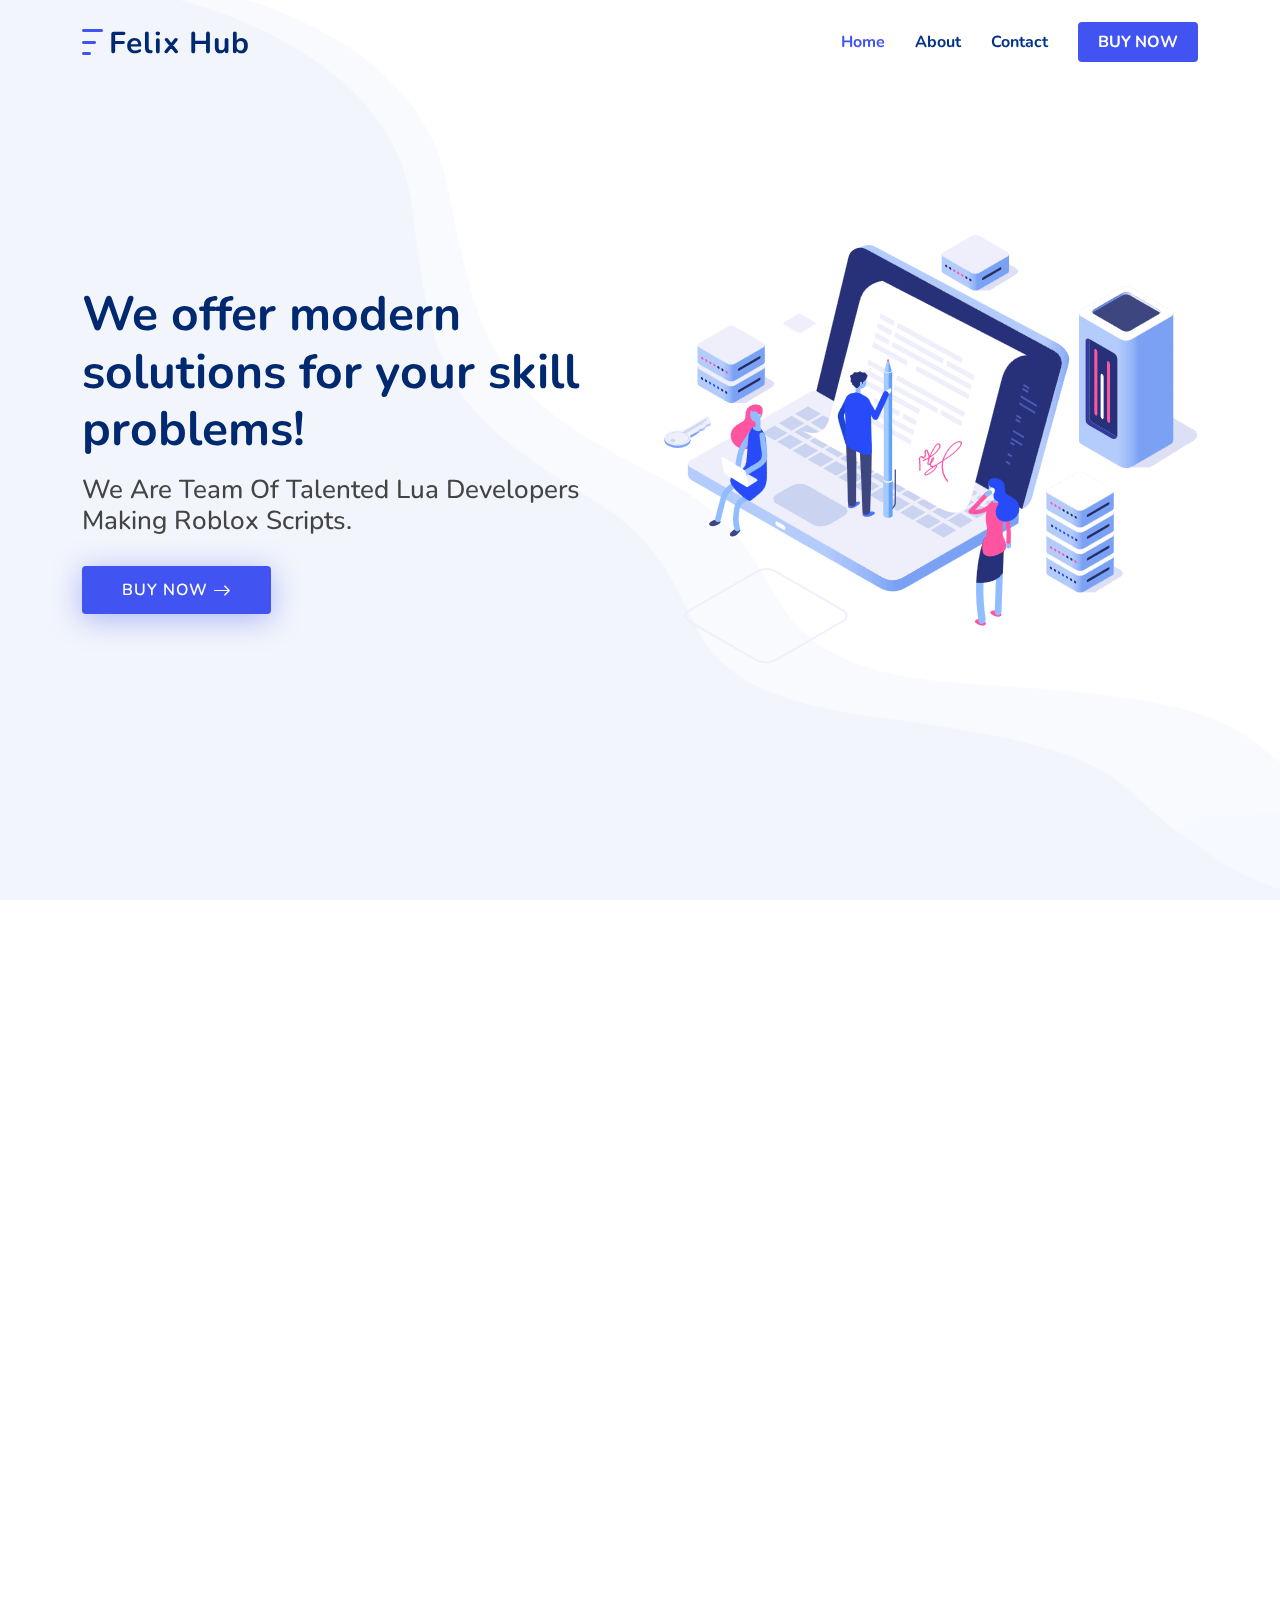
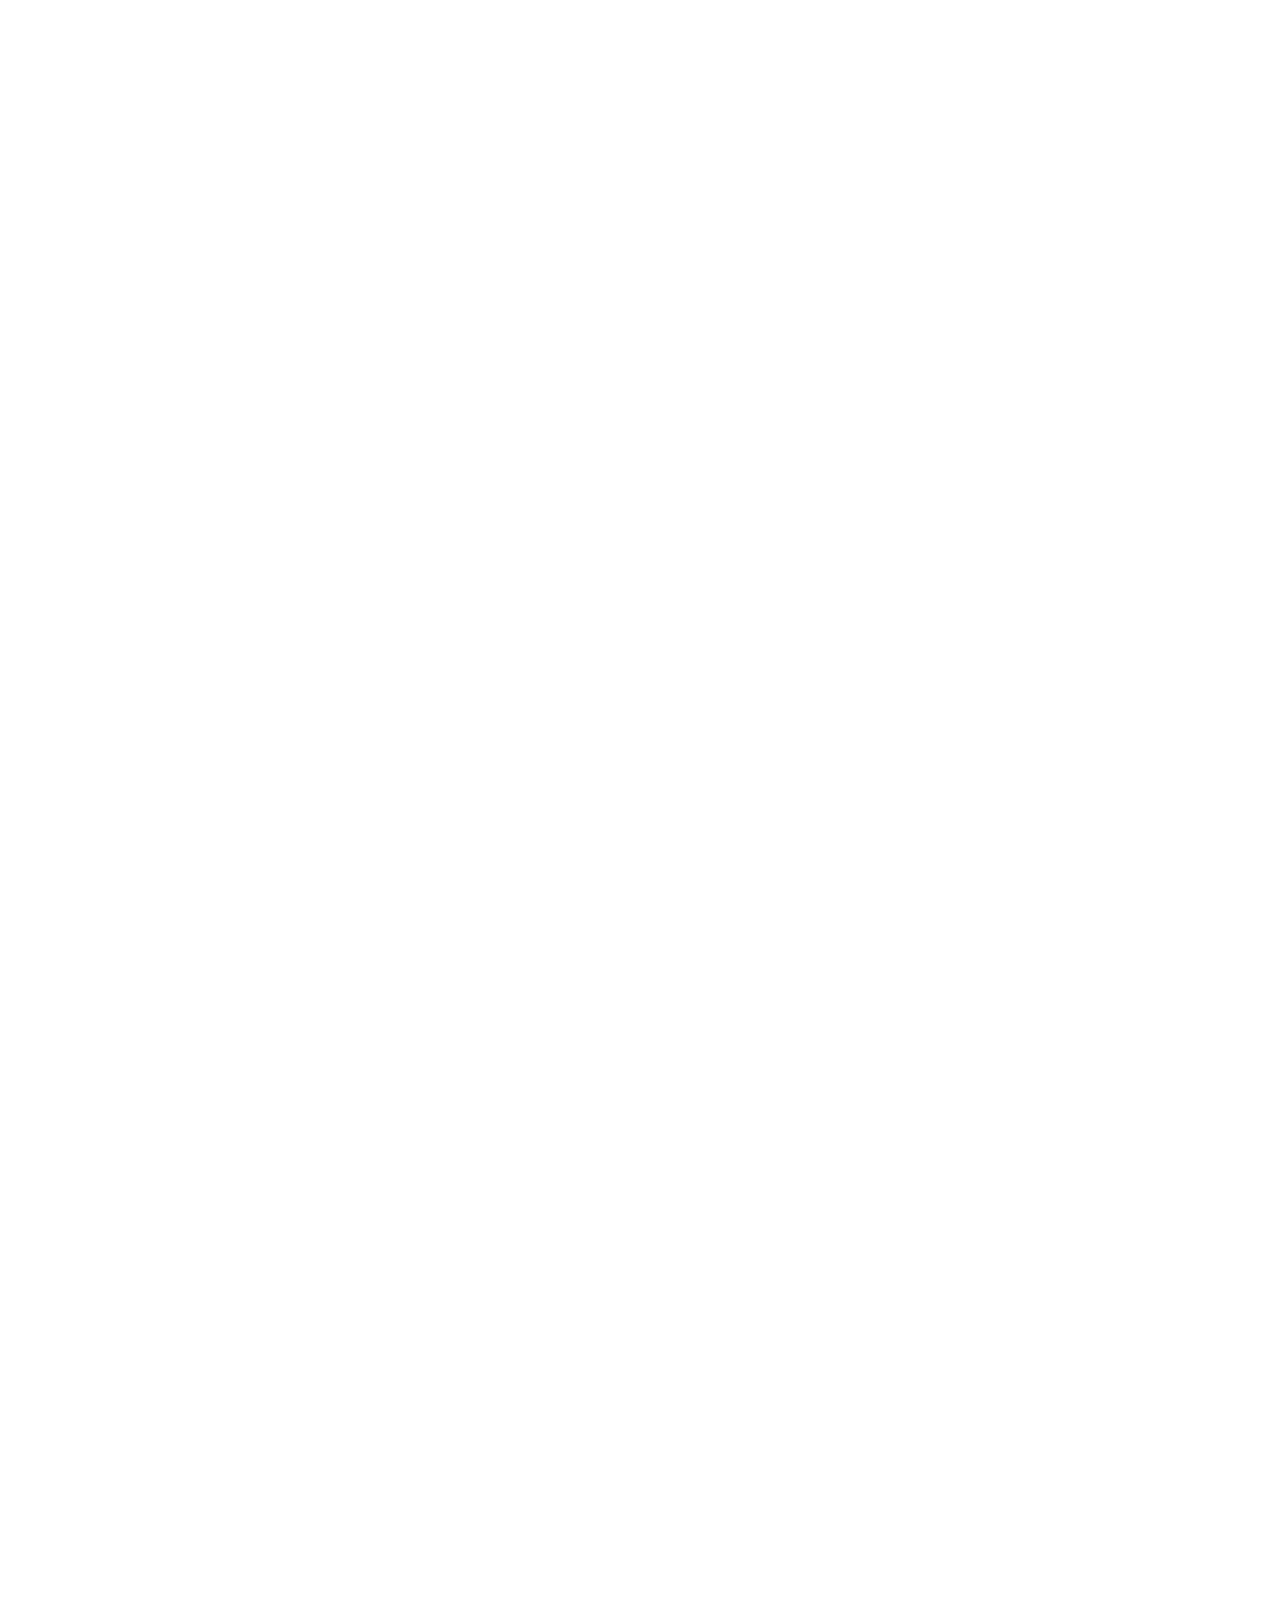
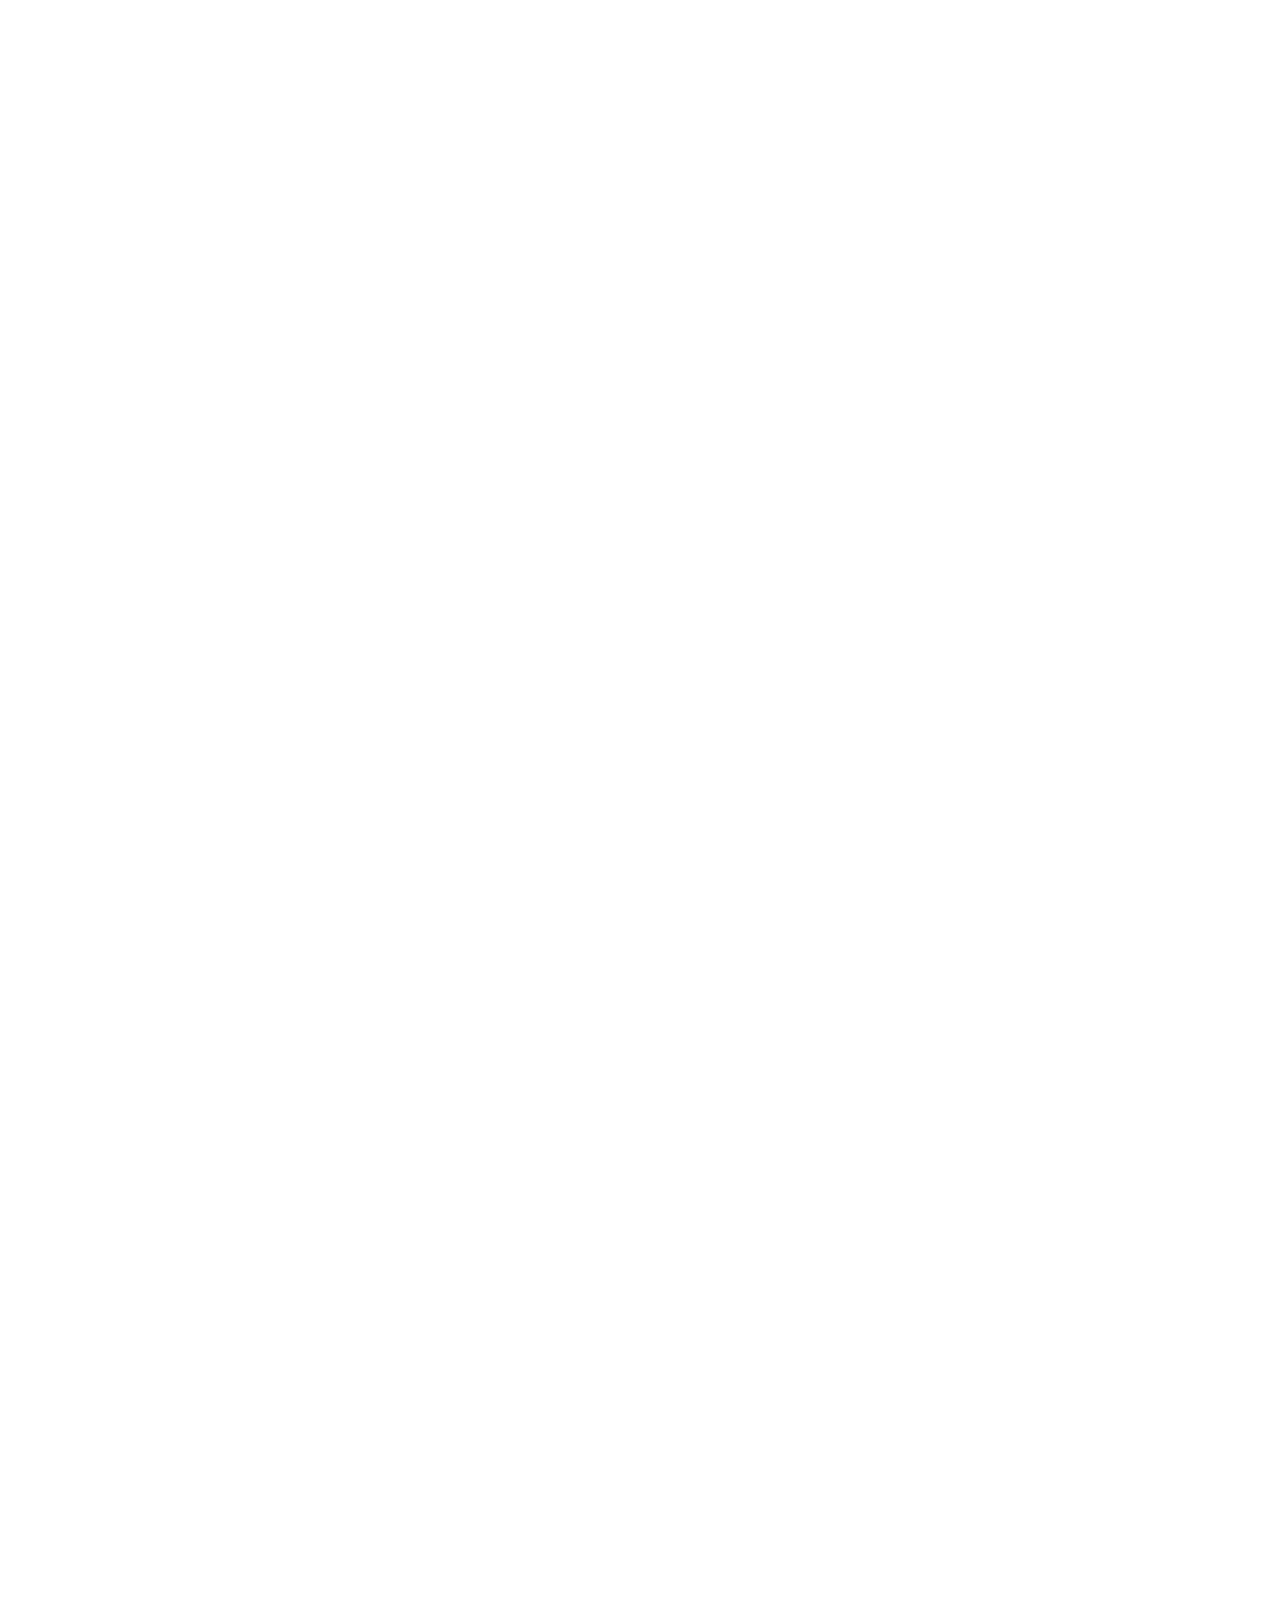
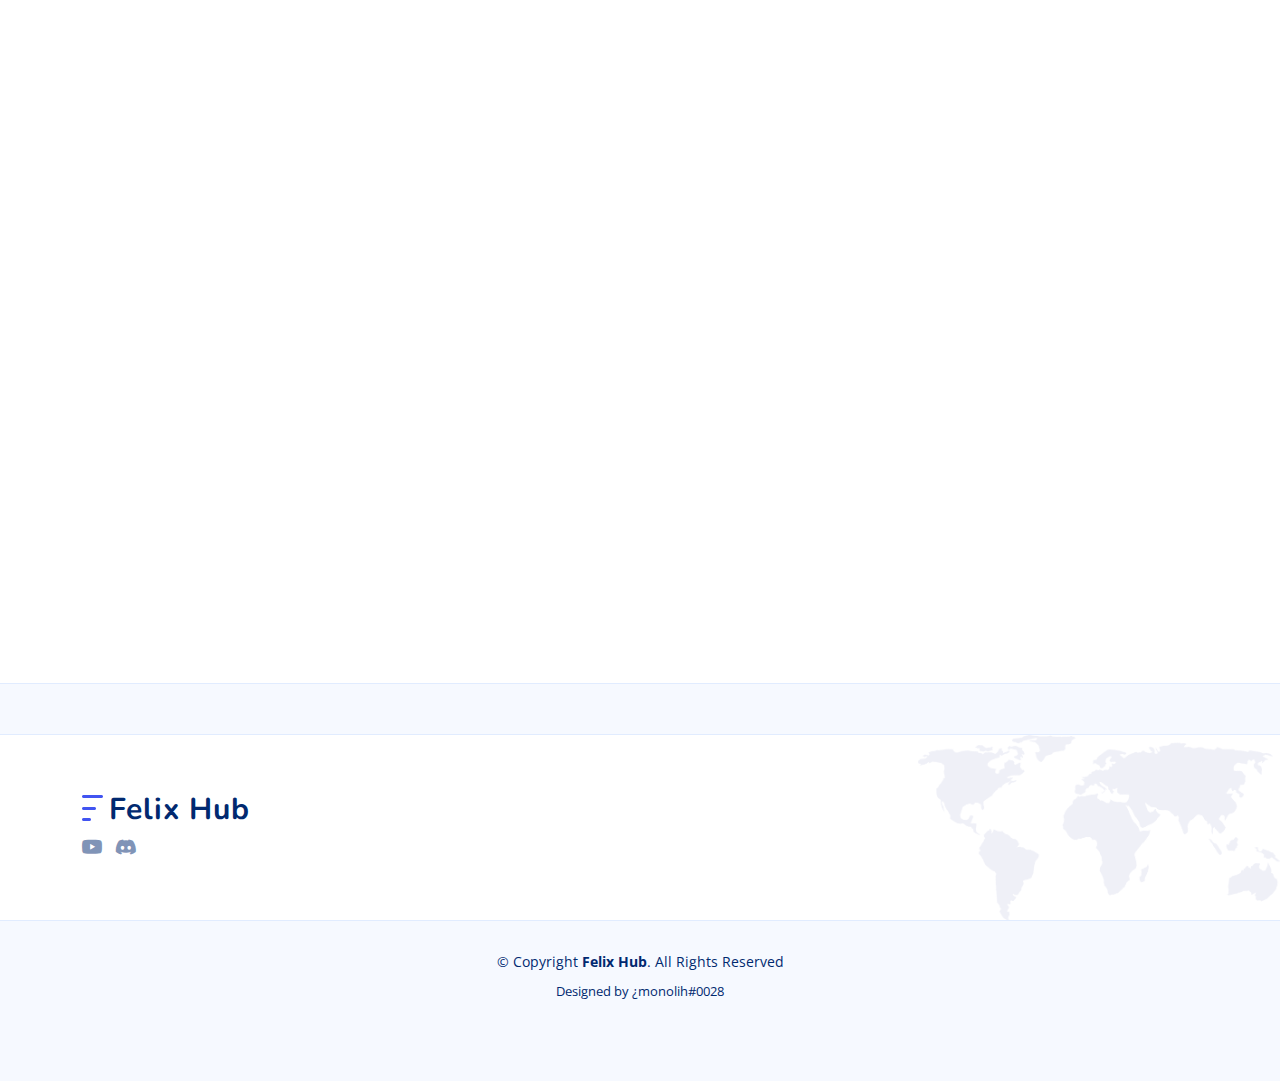
<file: docs/index.html>
<!DOCTYPE html>
<html lang="en">

<head>
  <meta charset="utf-8">
  <meta content="width=device-width, initial-scale=1.0" name="viewport">

  <title>Felix Hub - The Best Roblox Hub.</title>
  <meta content="Best Roblox Script Money Can Buy!" name="description">

  <meta content="FelixHub, Paid Script, Best Roblox Script" name="keywords">

  <!-- Favicons -->
  <link href="assets/img/favicon.png" rel="icon">
  <link href="assets/img/apple-touch-icon.png" rel="apple-touch-icon">

  <!-- Google Fonts -->
  <link href="https://fonts.googleapis.com/css?family=Open+Sans:300,300i,400,400i,600,600i,700,700i|Nunito:300,300i,400,400i,600,600i,700,700i|Poppins:300,300i,400,400i,500,500i,600,600i,700,700i" rel="stylesheet">

  <!-- Vendor CSS Files -->
  <link href="assets/vendor/aos/aos.css" rel="stylesheet">
  <link href="assets/vendor/bootstrap/css/bootstrap.min.css" rel="stylesheet">
  <link href="assets/vendor/bootstrap-icons/bootstrap-icons.css" rel="stylesheet">
  <link href="assets/vendor/glightbox/css/glightbox.min.css" rel="stylesheet">
  <link href="assets/vendor/remixicon/remixicon.css" rel="stylesheet">
  <link href="assets/vendor/swiper/swiper-bundle.min.css" rel="stylesheet">


  <!-- Template Main CSS File -->
  <link href="assets/css/style.css" rel="stylesheet">
</head>

<body>

  <!-- ======= Header ======= -->
  <header id="header" class="header fixed-top">
    <div class="container-fluid container-xl d-flex align-items-center justify-content-between">

      <a href="index.html" class="logo d-flex align-items-center">
        <img src="assets/img/logo.png" alt="">
        <span>Felix Hub</span>
      </a>

      <nav id="navbar" class="navbar">
        <ul>
          <li><a class="nav-link scrollto active" href="#hero">Home</a></li>
          <li><a class="nav-link scrollto" href="#about">About</a></li>
          <li><a class="nav-link scrollto" href="#contact">Contact</a></li>
          <li><a class="getstarted scrollto" href="#about">BUY NOW</a></li>
        </ul>
        <i class="bi bi-list mobile-nav-toggle"></i>
      </nav><!-- .navbar -->

    </div>
  </header><!-- End Header -->

  <!-- ======= Hero Section ======= -->
  <section id="hero" class="hero d-flex align-items-center">

    <div class="container">
      <div class="row">
        <div class="col-lg-6 d-flex flex-column justify-content-center">
          <h1 data-aos="fade-up">We offer modern solutions for your skill problems!</h1>
          <h2 data-aos="fade-up" data-aos-delay="400">We Are Team Of Talented Lua Developers Making Roblox Scripts.</h2>
          <div data-aos="fade-up" data-aos-delay="600">
            <div class="text-center text-lg-start">
              <a href="#about" class="btn-get-started scrollto d-inline-flex align-items-center justify-content-center align-self-center">
                <span>BUY NOW</span>
                <i class="bi bi-arrow-right"></i>
              </a>
            </div>
          </div>
        </div>
        <div class="col-lg-6 hero-img" data-aos="zoom-out" data-aos-delay="200">
          <img src="assets/img/hero-img.png" class="img-fluid" alt="">
        </div>
      </div>
    </div>

  </section><!-- End Hero -->

  <main id="main">
    <!-- ======= About Section ======= -->
    <section id="about" class="about">

      <div class="container" data-aos="fade-up">
        <div class="row gx-0">

          <div class="col-lg-6 d-flex flex-column justify-content-center" data-aos="fade-up" data-aos-delay="200">
            <div class="content">
              <h3>What Is This?</h3>
              <h2>This Is The Best and Afordable Hub For Roblox! </h2>
              <p>
                It can be executed with almost every exploit! The Team Is Made out of 2 Developers: Kasma and carterfr.
              </p>
              <div class="text-center text-lg-start">
                <a href="https://felix-hub.tebex.io/" class="btn-read-more d-inline-flex align-items-center justify-content-center align-self-center">
                  <span>BUY NOW</span>
                  <i class="bi bi-arrow-left"></i>
                </a>
              </div>
            </div>
          </div>

          <div class="col-lg-6 d-flex align-items-center" data-aos="zoom-out" data-aos-delay="200">
            <img src="assets/img/about.jpg" class="img-fluid" alt="">
          </div>

        </div>
      </div>

    </section><!-- End About Section -->

    

    </section><!-- End Values Section -->

    <!-- ======= Counts Section ======= -->
    <section id="counts" class="counts">
      <div class="container" data-aos="fade-up">

        <div class="row gy-4">

          <div class="col-lg-3 col-md-6">
            <div class="count-box">
              <i class="bi bi-emoji-smile"></i>
              <div>
                <span data-purecounter-start="0" data-purecounter-end="4" data-purecounter-duration="1" class="purecounter"></span>
                <p>Happy Clients</p>
              </div>
            </div>
          </div>

          <div class="col-lg-3 col-md-6">
            <div class="count-box">
              <i class="bi bi-person-check"></i>
              <div>
                <span data-purecounter-start="0" data-purecounter-end="4" data-purecounter-duration="1" class="purecounter"></span>
                <p>Clients</p>
              </div>
            </div>
          </div>

          <div class="col-lg-3 col-md-6">
            <div class="count-box">
              <i class="bi bi-journal-richtext" style="color: #ee6c20;"></i>
              <div>
                <span data-purecounter-start="0" data-purecounter-end="3" data-purecounter-duration="1" class="purecounter"></span>
                <p>Games Supported</p>
              </div>
            </div>
          </div>

    

          <div class="col-lg-3 col-md-6">
            <div class="count-box">
              <i class="bi bi-people" style="color: #bb0852;"></i>
              <div>
                <span data-purecounter-start="0" data-purecounter-end="2" data-purecounter-duration="1" class="purecounter"></span>
                <p>Hard Workers</p>
              </div>
            </div>
          </div>

        </div>

      </div>
    </section><!-- End Counts Section -->

    <!-- ======= Features Section ======= -->
    <section id="features" class="features">

      <div class="container" data-aos="fade-up">

        <header class="section-header">
          <h2>Features</h2>
          <p> <i class="bi bi-blockquote-left"></i> Less Features Coded Better > More Features Coded Worse. <i class="bi bi-blockquote-right"></i> </p>
        </header>

        <div class="row">

          <div class="col-lg-6">
            <img src="assets/img/features-3.png" class="img-fluid" alt="">
          </div>

          <div class="col-lg-6 mt-5 mt-lg-0 d-flex">
            <div class="row align-self-center gy-4">

              <div class="col-md-6" data-aos="zoom-out" data-aos-delay="200">
                <div class="feature-box d-flex align-items-center">
                  <i class="bi bi-eye-slash"></i>
                  <h3>Undetected</h3>
                </div>
              </div>

              <div class="col-md-6" data-aos="zoom-out" data-aos-delay="300">
                <div class="feature-box d-flex align-items-center">
                  <i class="bi bi-speedometer2"></i>
                  <h3>Fast Injection Speed</h3>
                </div>
              </div>

              <div class="col-md-6" data-aos="zoom-out" data-aos-delay="400">
                <div class="feature-box d-flex align-items-center">
                  <i class="bi bi-search"></i>
                  <h3>Script Browser</h3>
                </div>
              </div>

              <div class="col-md-6" data-aos="zoom-out" data-aos-delay="500">
                <div class="feature-box d-flex align-items-center">
                  <i class="bi bi-search"></i>
                  <h3>FE Script Browser</h3>
                </div>
              </div>

              <div class="col-md-6" data-aos="zoom-out" data-aos-delay="600">
                <div class="feature-box d-flex align-items-center">
                  <i class="bi bi-shield-check"></i>
                  <h3>Protected Key Auth</h3>
                </div>
              </div>

              <div class="col-md-6" data-aos="zoom-out" data-aos-delay="700">
                <div class="feature-box d-flex align-items-center">
                  <i class="bi bi-code-slash"></i>
                  <h3>Well Coded Scripts </h3>
                </div>
              </div>

            </div>
          </div>

        </div> <!-- / row -->

       

        
    <!-- ======= Pricing Section ======= -->
    <section id="pricing" class="pricing">

      <div class="container" data-aos="fade-up">

        <header class="section-header">
          <h2>Pricing</h2>
          <p>Check our Pricing</p>
        </header>

        <div class="row gy-4 aos-init aos-animate" data-aos="fade-right" style="margin-right: calc(-.5 * var(--bs-gutter-x));">


          <div class="col-lg-3 col-md-6 aos-init aos-animate" data-aos="zoom-in" data-aos-delay="200" style="margin-right: 30px;margin-left: 300px;">
            <div class="box" style="margin-right: 0px;border-right-width: 0px;border-right-style: solid;bottom: 0px;">
              <h3 style="color: #65c600;">Free Plan</h3>
              <div class="price"><sup>$</sup>0<span> / lifetime</span></div>
              <img src="assets/img/pricing-free.png" class="img-fluid" alt="">
              <ul>
                <li>Hub</li>
                <li>Working Games</li>
                <li class="na">Often Updates</li>
                <li class="na">Premium</li>
                <li>Legacy</li>
              </ul>
              <a href="https://pastebin.com/raw/8wBnpAdq" class="btn-buy">Get Now</a>
            </div>
          </div>

          <div class="col-lg-3 col-md-6 aos-init aos-animate" data-aos="zoom-in" data-aos-delay="300" style="padding-right: calc(var(--bs-gutter-x) * .5);border-right-width: 0px;border-right-style: solid;padding-left: calc(var(--bs-gutter-x) * .5);margin-right: 0px;">
            <div class="box" style="margin-right: 0px;">
              <span class="featured">Featured</span>
              <h3 style="color: #ff901c;">Premium Plan</h3>
              <div class="price"><sup>$</sup>8<span> / lifetime</span></div>
              <img src="assets/img/pricing-ultimate.png" class="img-fluid" alt="">
              <ul>
                <li>Hub</li>
                <li>Working Games</li>
                <li>Often Updates</li>
                <li>Premium</li>
                <li class="na">Legacy</li>
              </ul>
              <a href="https://felix-hub.tebex.io/" class="btn-buy">Buy Now</a>
            </div>
          </div>
        </div>

    </section><!-- End Pricing Section -->

    <!-- ======= F.A.Q Section ======= -->
    <section id="faq" class="faq">

      <div class="container" data-aos="fade-up">

        <header class="section-header">
          <h2>F.A.Q</h2>
          <p>Frequently Asked Questions</p>
        </header>

        <div class="row">
          <div class="col-lg-6">
            <!-- F.A.Q List 1-->
            <div class="accordion accordion-flush" id="faqlist1">
              <div class="accordion-item">
                <h2 class="accordion-header">
                  <button class="accordion-button collapsed" type="button" data-bs-toggle="collapse" data-bs-target="#faq-content-1">
                    Which Games Are Supported?
                  </button>
                </h2>
                <div id="faq-content-1" class="accordion-collapse collapse" data-bs-parent="#faqlist1">
                  <div class="accordion-body">
                    Currently Supported Games Are: Dead by Roblox, Prison Life, No Jump Difficulty Chart.
                  </div>
                </div>
              </div>

              <div class="accordion-item">
                <h2 class="accordion-header">
                  <button class="accordion-button collapsed" type="button" data-bs-toggle="collapse" data-bs-target="#faq-content-2">
                    Which Executors Are Supported?
                  </button>
                </h2>
                <div id="faq-content-2" class="accordion-collapse collapse" data-bs-parent="#faqlist1">
                  <div class="accordion-body">
                    Synapse X, Script-Ware, Sirhurt, Calamari (Most Likely), KRNL, Skisploit, Aspect (Most Likely)
                  </div>
                </div>
              </div>

              <div class="accordion-item">
                <h2 class="accordion-header">
                  <button class="accordion-button collapsed" type="button" data-bs-toggle="collapse" data-bs-target="#faq-content-3">
                    Which OS are Compatible?
                  </button>
                </h2>
                <div id="faq-content-3" class="accordion-collapse collapse" data-bs-parent="#faqlist1">
                  <div class="accordion-body">
                    Which ever executors are compatible on your OS.
                  </div>
                </div>
              </div>

            </div>
          </div>

          <div class="col-lg-6">

            <!-- F.A.Q List 2-->
            <div class="accordion accordion-flush" id="faqlist2">

              <div class="accordion-item">
                <h2 class="accordion-header">
                  <button class="accordion-button collapsed" type="button" data-bs-toggle="collapse" data-bs-target="#faq2-content-1">
                    Is It Dangerous To My PC?
                  </button>
                </h2>
                <div id="faq2-content-1" class="accordion-collapse collapse" data-bs-parent="#faqlist2">
                  <div class="accordion-body">
                    No, It Is Not.
                  </div>
                </div>
              </div>

              <div class="accordion-item">
                <h2 class="accordion-header">
                  <button class="accordion-button collapsed" type="button" data-bs-toggle="collapse" data-bs-target="#faq2-content-2">
                    Is It Worth It?
                  </button>
                </h2>
                <div id="faq2-content-2" class="accordion-collapse collapse" data-bs-parent="#faqlist2">
                  <div class="accordion-body">
                    Definitely, We've worked hard on this project.
                  </div>
                </div>
              </div>

              <div class="accordion-item">
                <h2 class="accordion-header">
                  <button class="accordion-button collapsed" type="button" data-bs-toggle="collapse" data-bs-target="#faq2-content-3">
                    Are There any Trials?
                  </button>
                </h2>
                <div id="faq2-content-3" class="accordion-collapse collapse" data-bs-parent="#faqlist2">
                  <div class="accordion-body">
                    Not Always, but sometimes we may make one! Join The Discord Server To Keep Track!
                  </div>
                </div>
              </div>

            </div>
          </div>

        </div>

      </div>

    </section><!-- End F.A.Q Section -->

  

    <!-- ======= Testimonials Section ======= -->
    <section id="testimonials" class="testimonials">

      <div class="container" data-aos="fade-up">

        <header class="section-header">
          <h2>Testimonials</h2>
          <p>What they are saying about us</p>
        </header>

        <div class="testimonials-slider swiper" data-aos="fade-up" data-aos-delay="200">
          <div class="swiper-wrapper">

            <div class="swiper-slide">
              <div class="testimonial-item">
                <div class="stars">
                  <i class="bi bi-star-fill"></i><i class="bi bi-star-fill"></i><i class="bi bi-star-fill"></i><i class="bi bi-star-fill"></i><i class="bi bi-star-fill"></i>
                </div>
                <p>
                  Hi, Thank You For Thinking About Using Our Script! We Have Free Version You Can Try! We're happy to have you around here.
                </p>
                <div class="profile mt-auto">
                  <img src="assets/img/testimonials/testimonials-1.jpg" class="testimonial-img" alt="">
                  <h3>carterfr#9709</h3>
                  <h4>Lead Developer.</h4>
                </div>
              </div>
            </div><!-- End testimonial item -->

            <div class="swiper-slide">
              <div class="testimonial-item">
                <div class="stars">
                  <i class="bi bi-star-fill"></i><i class="bi bi-star-fill"></i><i class="bi bi-star-fill"></i><i class="bi bi-star-fill"></i><i class="bi bi-star-fill"></i>
                </div>
                <p>
                  Hi, I'm Zaxi.
                </p>
                <div class="profile mt-auto">
                  <img src="assets/img/testimonials/testimonials-2.jpg" class="testimonial-img" alt="">
                  <h3>Zaxi#6985</h3>
                  <h4>Premium User.</h4>
                </div>
              </div>
            </div><!-- End testimonial item -->

            <div class="swiper-slide">
              <div class="testimonial-item">
                <div class="stars">
                  <i class="bi bi-star-fill"></i><i class="bi bi-star-fill"></i><i class="bi bi-star-fill"></i><i class="bi bi-star-fill"></i><i class="bi bi-star-fill"></i>
                </div>
                <p>
                  This is a big project, we've worked hard on It, And We Have a small but great community, feel free to join us! We accept everyone.
                </p>
                <div class="profile mt-auto">
                  <img src="assets/img/testimonials/testimonials-3.jpg" class="testimonial-img" alt="">
                  <h3>Kasma#7351</h3>
                  <h4>Felix Hub Owner and Developer.</h4>
                </div>
              </div>
            </div><!-- End testimonial item -->

            <div class="swiper-slide">
              <div class="testimonial-item">
                <div class="stars">
                  <i class="bi bi-star-fill"></i><i class="bi bi-star-fill"></i><i class="bi bi-star-fill"></i><i class="bi bi-star-fill"></i><i class="bi bi-star-fill"></i>
                </div>
                <p>
                  This is Definitely Top #3 Hubs, Optimized Development, Fast and easy to use, Universal Aimbot, And More Scripts/FE Scripts, It's Just insane. No regrets paying 8$.
                </p>
                <div class="profile mt-auto">
                  <img src="assets/img/testimonials/testimonials-4.jpg" class="testimonial-img" alt="">
                  <h3>¿monolih#0028</h3>
                  <h4>Premium User / Support Team / Web Designer</h4>
                </div>
              </div>
            </div><!-- End testimonial item -->

            <div class="swiper-slide">
              <div class="testimonial-item">
                <div class="stars">
                  <i class="bi bi-star-fill"></i><i class="bi bi-star-fill"></i><i class="bi bi-star-fill"></i><i class="bi bi-star-fill"></i><i class="bi bi-star-fill"></i>
                </div>
                <p>
                  This Is one of the best roblox scripts I have ever used, they're OP and Optimized! Definitely worth 8$
                </p>
                <div class="profile mt-auto">
                  <img src="assets/img/testimonials/testimonials-5.jpg" class="testimonial-img" alt="">
                  <h3>Loonie</h3>
                  <h4>Premium User.</h4>
                </div>
              </div>
            </div><!-- End testimonial item -->

          </div>
          <div class="swiper-pagination"></div>
        </div>

      </div>

    </section><!-- End Testimonials Section -->

    <!-- ======= Team Section ======= -->
    <section id="team" class="team">

      <div class="container" data-aos="fade-up">

        <header class="section-header">
          <h2>Team</h2>
          <p>Our hard working team</p>
        </header>

        <div class="row gy-4">

          <div class="col-lg-3 col-md-6 d-flex align-items-stretch" data-aos="fade-up" data-aos-delay="100">
              <div class="member-img">
                
              </div>
              <div class="member-info">
            </div>
          </div>

          <div class="col-lg-3 col-md-6 d-flex align-items-stretch" data-aos="fade-up" data-aos-delay="200">
            <div class="member">
              <div class="member-img">
                <img src="assets/img/team/team-2.jpg" class="img-fluid" alt="">
                <div class="social">
                  <a href=""><i class="bi bi-twitter"></i></a>
                  <a href=""><i class="bi bi-facebook"></i></a>
                  <a href=""><i class="bi bi-instagram"></i></a>
                  <a href=""><i class="bi bi-linkedin"></i></a>
                </div>
              </div>
              <div class="member-info">
                <h4>Kasma</h4>
                <span>Owner And Lead Developer.</span>
                <p>Owner/CEO/Sales Manager And A Nice Guy!</p>
              </div>
            </div>
          </div>

          <div class="col-lg-3 col-md-6 d-flex align-items-stretch" data-aos="fade-up" data-aos-delay="300">
            <div class="member">
              <div class="member-img">
                <img src="assets/img/team/team-3.jpg" class="img-fluid" alt="">
              </div>
              <div class="member-info">
                <h4>carterfr</h4>
                <span>Developer.</span>
                <p>Very Nice Guy and a good Developer!</p>
              </div>
            </div>
          </div>

          <div class="col-lg-3 col-md-6 d-flex align-items-stretch" data-aos="fade-up" data-aos-delay="400">
            
              <div class="member-img">
                
                </div>
              </div>
  
            </div>
          </div>

        </div>

      </div>

    </section><!-- End Team Section -->


    <!-- ======= Contact Section ======= -->
    <section id="contact" class="contact">

      <div class="container" data-aos="fade-up">

        <header class="section-header">
          <h2>Contact</h2>
          <p>Contact Us</p>
        </header>

        <div class="row gy-4" style="margin-left: 300px;margin-right: -350px;">

          <div class="col-lg-6">

            <div class="row gy-4">
              <div class="col-md-6">
                <div class="info-box">
                  <i class="bi bi-collection"></i>
                  <h3>More Groups</h3>
                  <p>https://discord.gg/EhheHV55hE <br> - </p>
                </div>
              </div>
              <div class="col-md-6">
                <div class="info-box">
                  <i class="bi bi-telephone"></i>
                  <h3>Contact Us - Discord</h3>
                  <p>Kasma#7351<br>carterfr#9709</p>
                </div>
              </div>
              <div class="col-md-6">
                <div class="info-box">
                  <i class="bi bi-envelope"></i>
                  <h3>Email Us</h3>
                  <p>karmadevelopment9@gmail.com</p>
                </div>
              </div>
              <div class="col-md-6">
                <div class="info-box">
                  <i class="bi bi-clock"></i>
                  <h3>Always Avalible</h3>
                  <p>Monday - Sunday</p>
                </div>
              </div>
            </div>

          </div>

          </div>

      </div>

    </section><!-- End Contact Section -->

  </main><!-- End #main -->

  <!-- ======= Footer ======= -->
  <footer id="footer" class="footer">

    <div class="footer-newsletter">
      <div class="container">
        <div class="row justify-content-center">
          <div class="col-lg-12 text-center">
        </div>
      </div>
    </div>
 
    <div class="footer-top">
      <div class="container">
        <div class="row gy-4">
          <div class="col-lg-5 col-md-12 footer-info">
            <a href="index.html" class="logo d-flex align-items-center">
              <img src="assets/img/logo.png" alt="">
              <span>Felix Hub</span>
            </a>
            <div class="social-links mt-3">
              <a href="https://www.youtube.com/channel/UCXBrw7Af0XfaBiBilLR8bpg" class="YouTube"><i class="bi bi-youtube"></i></a>
              <a href="https://discord.gg/EhheHV55hE" class="Discord"><i class="bi bi-discord"></i></a>
            </div>
          </div>

          
          <div class="col-lg-3 col-md-12 footer-contact text-center text-md-start">
        

          </div>

        </div>
      </div>
    </div>

    <div class="container">
      <div class="copyright">
        &copy; Copyright <strong><span>Felix Hub</span></strong>. All Rights Reserved
      </div>
      <div class="credits">
        Designed by ¿monolih#0028</a>
      </div>
    </div>
  </footer><!-- End Footer -->

  <a href="#" class="back-to-top d-flex align-items-center justify-content-center"><i class="bi bi-arrow-up-short"></i></a>

  <!-- Vendor JS Files -->
  <script src="assets/vendor/purecounter/purecounter.js"></script>
  <script src="assets/vendor/aos/aos.js"></script>
  <script src="assets/vendor/bootstrap/js/bootstrap.bundle.min.js"></script>
  <script src="assets/vendor/glightbox/js/glightbox.min.js"></script>
  <script src="assets/vendor/isotope-layout/isotope.pkgd.min.js"></script>
  <script src="assets/vendor/swiper/swiper-bundle.min.js"></script>
  <script src="assets/vendor/php-email-form/validate.js"></script>

  <!-- Template Main JS File -->
  <script src="assets/js/main.js"></script>

</body>

</html>
</file>
<file: docs/assets/css/style.css>
/**
* Template Name: FlexStart - v1.9.0
* Template URL: https://bootstrapmade.com/flexstart-bootstrap-startup-template/
* Author: BootstrapMade.com
* License: https://bootstrapmade.com/license/
*/

/*--------------------------------------------------------------
# General
--------------------------------------------------------------*/
:root {
  scroll-behavior: smooth;
}

body {
  font-family: "Open Sans", sans-serif;
  color: #444444;
}

a {
  color: #4154f1;
  text-decoration: none;
}

a:hover {
  color: #717ff5;
  text-decoration: none;
}

h1, h2, h3, h4, h5, h6 {
  font-family: "Nunito", sans-serif;
}

/*--------------------------------------------------------------
# Sections
--------------------------------------------------------------*/
section {
  padding: 60px 0;
  overflow: hidden;
}

.section-header {
  text-align: center;
  padding-bottom: 40px;
}
.section-header h2 {
  font-size: 13px;
  letter-spacing: 1px;
  font-weight: 700;
  margin: 0;
  color: #4154f1;
  text-transform: uppercase;
}
.section-header p {
  margin: 10px 0 0 0;
  padding: 0;
  font-size: 38px;
  line-height: 42px;
  font-weight: 700;
  color: #012970;
}
@media (max-width: 768px) {
  .section-header p {
    font-size: 28px;
    line-height: 32px;
  }
}

/*--------------------------------------------------------------
# Breadcrumbs
--------------------------------------------------------------*/
.breadcrumbs {
  padding: 15px 0;
  background: #012970;
  min-height: 40px;
  margin-top: 82px;
  color: #fff;
}
@media (max-width: 992px) {
  .breadcrumbs {
    margin-top: 57px;
  }
}
.breadcrumbs h2 {
  font-size: 28px;
  font-weight: 500;
}
.breadcrumbs ol {
  display: flex;
  flex-wrap: wrap;
  list-style: none;
  padding: 0 0 10px 0;
  margin: 0;
  font-size: 14px;
}
.breadcrumbs ol a {
  color: #fff;
  transition: 0.3s;
}
.breadcrumbs ol a:hover {
  text-decoration: underline;
}
.breadcrumbs ol li + li {
  padding-left: 10px;
}
.breadcrumbs ol li + li::before {
  display: inline-block;
  padding-right: 10px;
  color: #8894f6;
  content: "/";
}

/*--------------------------------------------------------------
# Back to top button
--------------------------------------------------------------*/
.back-to-top {
  position: fixed;
  visibility: hidden;
  opacity: 0;
  right: 15px;
  bottom: 15px;
  z-index: 99999;
  background: #4154f1;
  width: 40px;
  height: 40px;
  border-radius: 4px;
  transition: all 0.4s;
}
.back-to-top i {
  font-size: 24px;
  color: #fff;
  line-height: 0;
}
.back-to-top:hover {
  background: #6776f4;
  color: #fff;
}
.back-to-top.active {
  visibility: visible;
  opacity: 1;
}

/*--------------------------------------------------------------
# Disable aos animation delay on mobile devices
--------------------------------------------------------------*/
@media screen and (max-width: 768px) {
  [data-aos-delay] {
    transition-delay: 0 !important;
  }
}
/*--------------------------------------------------------------
# Header
--------------------------------------------------------------*/
.header {
  transition: all 0.5s;
  z-index: 997;
  padding: 20px 0;
}
.header.header-scrolled {
  background: #fff;
  padding: 15px 0;
  box-shadow: 0px 2px 20px rgba(1, 41, 112, 0.1);
}
.header .logo {
  line-height: 0;
}
.header .logo img {
  max-height: 40px;
  margin-right: 6px;
}
.header .logo span {
  font-size: 30px;
  font-weight: 700;
  letter-spacing: 1px;
  color: #012970;
  font-family: "Nunito", sans-serif;
  margin-top: 3px;
}

/*--------------------------------------------------------------
# Navigation Menu
--------------------------------------------------------------*/
/**
* Desktop Navigation 
*/
.navbar {
  padding: 0;
}
.navbar ul {
  margin: 0;
  padding: 0;
  display: flex;
  list-style: none;
  align-items: center;
}
.navbar li {
  position: relative;
}
.navbar a, .navbar a:focus {
  display: flex;
  align-items: center;
  justify-content: space-between;
  padding: 10px 0 10px 30px;
  font-family: "Nunito", sans-serif;
  font-size: 16px;
  font-weight: 700;
  color: #013289;
  white-space: nowrap;
  transition: 0.3s;
}
.navbar a i, .navbar a:focus i {
  font-size: 12px;
  line-height: 0;
  margin-left: 5px;
}
.navbar a:hover, .navbar .active, .navbar .active:focus, .navbar li:hover > a {
  color: #4154f1;
}
.navbar .getstarted, .navbar .getstarted:focus {
  background: #4154f1;
  padding: 8px 20px;
  margin-left: 30px;
  border-radius: 4px;
  color: #fff;
}
.navbar .getstarted:hover, .navbar .getstarted:focus:hover {
  color: #fff;
  background: #5969f3;
}
.navbar .dropdown ul {
  display: block;
  position: absolute;
  left: 14px;
  top: calc(100% + 30px);
  margin: 0;
  padding: 10px 0;
  z-index: 99;
  opacity: 0;
  visibility: hidden;
  background: #fff;
  box-shadow: 0px 0px 30px rgba(127, 137, 161, 0.25);
  transition: 0.3s;
  border-radius: 4px;
}
.navbar .dropdown ul li {
  min-width: 200px;
}
.navbar .dropdown ul a {
  padding: 10px 20px;
  font-size: 15px;
  text-transform: none;
  font-weight: 600;
}
.navbar .dropdown ul a i {
  font-size: 12px;
}
.navbar .dropdown ul a:hover, .navbar .dropdown ul .active:hover, .navbar .dropdown ul li:hover > a {
  color: #4154f1;
}
.navbar .dropdown:hover > ul {
  opacity: 1;
  top: 100%;
  visibility: visible;
}
.navbar .dropdown .dropdown ul {
  top: 0;
  left: calc(100% - 30px);
  visibility: hidden;
}
.navbar .dropdown .dropdown:hover > ul {
  opacity: 1;
  top: 0;
  left: 100%;
  visibility: visible;
}
@media (max-width: 1366px) {
  .navbar .dropdown .dropdown ul {
    left: -90%;
  }
  .navbar .dropdown .dropdown:hover > ul {
    left: -100%;
  }
}

/**
* Mobile Navigation 
*/
.mobile-nav-toggle {
  color: #012970;
  font-size: 28px;
  cursor: pointer;
  display: none;
  line-height: 0;
  transition: 0.5s;
}
.mobile-nav-toggle.bi-x {
  color: #fff;
}

@media (max-width: 991px) {
  .mobile-nav-toggle {
    display: block;
  }

  .navbar ul {
    display: none;
  }
}
.navbar-mobile {
  position: fixed;
  overflow: hidden;
  top: 0;
  right: 0;
  left: 0;
  bottom: 0;
  background: rgba(1, 22, 61, 0.9);
  transition: 0.3s;
}
.navbar-mobile .mobile-nav-toggle {
  position: absolute;
  top: 15px;
  right: 15px;
}
.navbar-mobile ul {
  display: block;
  position: absolute;
  top: 55px;
  right: 15px;
  bottom: 15px;
  left: 15px;
  padding: 10px 0;
  border-radius: 10px;
  background-color: #fff;
  overflow-y: auto;
  transition: 0.3s;
}
.navbar-mobile a, .navbar-mobile a:focus {
  padding: 10px 20px;
  font-size: 15px;
  color: #012970;
}
.navbar-mobile a:hover, .navbar-mobile .active, .navbar-mobile li:hover > a {
  color: #4154f1;
}
.navbar-mobile .getstarted, .navbar-mobile .getstarted:focus {
  margin: 15px;
}
.navbar-mobile .dropdown ul {
  position: static;
  display: none;
  margin: 10px 20px;
  padding: 10px 0;
  z-index: 99;
  opacity: 1;
  visibility: visible;
  background: #fff;
  box-shadow: 0px 0px 30px rgba(127, 137, 161, 0.25);
}
.navbar-mobile .dropdown ul li {
  min-width: 200px;
}
.navbar-mobile .dropdown ul a {
  padding: 10px 20px;
}
.navbar-mobile .dropdown ul a i {
  font-size: 12px;
}
.navbar-mobile .dropdown ul a:hover, .navbar-mobile .dropdown ul .active:hover, .navbar-mobile .dropdown ul li:hover > a {
  color: #4154f1;
}
.navbar-mobile .dropdown > .dropdown-active {
  display: block;
}

/*--------------------------------------------------------------
# Hero Section
--------------------------------------------------------------*/
.hero {
  width: 100%;
  height: 100vh;
  background: url(../img/hero-bg.png) top center no-repeat;
  background-size: cover;
}
.hero h1 {
  margin: 0;
  font-size: 48px;
  font-weight: 700;
  color: #012970;
}
.hero h2 {
  color: #444444;
  margin: 15px 0 0 0;
  font-size: 26px;
}
.hero .btn-get-started {
  margin-top: 30px;
  line-height: 0;
  padding: 15px 40px;
  border-radius: 4px;
  transition: 0.5s;
  color: #fff;
  background: #4154f1;
  box-shadow: 0px 5px 30px rgba(65, 84, 241, 0.4);
}
.hero .btn-get-started span {
  font-family: "Nunito", sans-serif;
  font-weight: 600;
  font-size: 16px;
  letter-spacing: 1px;
}
.hero .btn-get-started i {
  margin-left: 5px;
  font-size: 18px;
  transition: 0.3s;
}
.hero .btn-get-started:hover i {
  transform: translateX(5px);
}
.hero .hero-img {
  text-align: right;
}
@media (min-width: 1024px) {
  .hero {
    background-attachment: fixed;
  }
}
@media (max-width: 991px) {
  .hero {
    height: auto;
    padding: 120px 0 60px 0;
  }
  .hero .hero-img {
    text-align: center;
    margin-top: 80px;
  }
  .hero .hero-img img {
    width: 80%;
  }
}
@media (max-width: 768px) {
  .hero {
    text-align: center;
  }
  .hero h1 {
    font-size: 32px;
  }
  .hero h2 {
    font-size: 24px;
  }
  .hero .hero-img img {
    width: 100%;
  }
}

/*--------------------------------------------------------------
# Index Page
--------------------------------------------------------------*/
/*--------------------------------------------------------------
# About
--------------------------------------------------------------*/
.about .content {
  background-color: #f6f9ff;
  padding: 40px;
}
.about h3 {
  font-size: 14px;
  font-weight: 700;
  color: #4154f1;
  text-transform: uppercase;
}
.about h2 {
  font-size: 24px;
  font-weight: 700;
  color: #012970;
}
.about p {
  margin: 15px 0 30px 0;
  line-height: 24px;
}
.about .btn-read-more {
  line-height: 0;
  padding: 15px 40px;
  border-radius: 4px;
  transition: 0.5s;
  color: #fff;
  background: #4154f1;
  box-shadow: 0px 5px 25px rgba(65, 84, 241, 0.3);
}
.about .btn-read-more span {
  font-family: "Nunito", sans-serif;
  font-weight: 600;
  font-size: 16px;
  letter-spacing: 1px;
}
.about .btn-read-more i {
  margin-left: 5px;
  font-size: 18px;
  transition: 0.3s;
}
.about .btn-read-more:hover i {
  transform: translateX(5px);
}

/*--------------------------------------------------------------
# Values
--------------------------------------------------------------*/
.values .box {
  padding: 30px;
  box-shadow: 0px 0 5px rgba(1, 41, 112, 0.08);
  text-align: center;
  transition: 0.3s;
  height: 100%;
}
.values .box img {
  padding: 30px 50px;
  transition: 0.5s;
  transform: scale(1.1);
}
.values .box h3 {
  font-size: 24px;
  color: #012970;
  font-weight: 700;
  margin-bottom: 18px;
}
.values .box:hover {
  box-shadow: 0px 0 30px rgba(1, 41, 112, 0.08);
}
.values .box:hover img {
  transform: scale(1);
}

/*--------------------------------------------------------------
# Counts
--------------------------------------------------------------*/
.counts {
  padding: 70px 0 60px;
}
.counts .count-box {
  display: flex;
  align-items: center;
  padding: 30px;
  width: 100%;
  background: #fff;
  box-shadow: 0px 0 30px rgba(1, 41, 112, 0.08);
}
.counts .count-box i {
  font-size: 42px;
  line-height: 0;
  margin-right: 20px;
  color: #4154f1;
}
.counts .count-box span {
  font-size: 36px;
  display: block;
  font-weight: 600;
  color: #0b198f;
}
.counts .count-box p {
  padding: 0;
  margin: 0;
  font-family: "Nunito", sans-serif;
  font-size: 14px;
}

/*--------------------------------------------------------------
# Features
--------------------------------------------------------------*/
.features .feature-box {
  padding: 24px 20px;
  box-shadow: 0px 0 30px rgba(1, 41, 112, 0.08);
  transition: 0.3s;
  height: 100%;
}
.features .feature-box h3 {
  font-size: 18px;
  color: #012970;
  font-weight: 700;
  margin: 0;
}
.features .feature-box i {
  line-height: 0;
  background: #ecf3ff;
  padding: 4px;
  margin-right: 10px;
  font-size: 24px;
  border-radius: 3px;
  transition: 0.3s;
}
.features .feature-box:hover i {
  background: #4154f1;
  color: #fff;
}
.features .feture-tabs {
  margin-top: 120px;
}
.features .feture-tabs h3 {
  color: #012970;
  font-weight: 700;
  font-size: 32px;
  margin-bottom: 10px;
}
@media (max-width: 768px) {
  .features .feture-tabs h3 {
    font-size: 28px;
  }
}
.features .feture-tabs .nav-pills {
  border-bottom: 1px solid #eee;
}
.features .feture-tabs .nav-link {
  background: none;
  text-transform: uppercase;
  font-size: 15px;
  font-weight: 600;
  color: #012970;
  padding: 12px 0;
  margin-right: 25px;
  margin-bottom: -2px;
  border-radius: 0;
}
.features .feture-tabs .nav-link.active {
  color: #4154f1;
  border-bottom: 3px solid #4154f1;
}
.features .feture-tabs .tab-content h4 {
  font-size: 18px;
  margin: 0;
  font-weight: 700;
  color: #012970;
}
.features .feture-tabs .tab-content i {
  font-size: 24px;
  line-height: 0;
  margin-right: 8px;
  color: #4154f1;
}
.features .feature-icons {
  margin-top: 120px;
}
.features .feature-icons h3 {
  color: #012970;
  font-weight: 700;
  font-size: 32px;
  margin-bottom: 20px;
  text-align: center;
}
@media (max-width: 768px) {
  .features .feature-icons h3 {
    font-size: 28px;
  }
}
.features .feature-icons .content .icon-box {
  display: flex;
}
.features .feature-icons .content .icon-box h4 {
  font-size: 20px;
  font-weight: 700;
  margin: 0 0 10px 0;
  color: #012970;
}
.features .feature-icons .content .icon-box i {
  font-size: 44px;
  line-height: 44px;
  color: #0245bc;
  margin-right: 15px;
}
.features .feature-icons .content .icon-box p {
  font-size: 15px;
  color: #848484;
}

/*--------------------------------------------------------------
# Services
--------------------------------------------------------------*/
.services .service-box {
  box-shadow: 0px 0 30px rgba(1, 41, 112, 0.08);
  height: 100%;
  padding: 60px 30px;
  text-align: center;
  transition: 0.3s;
  border-radius: 5px;
}
.services .service-box .icon {
  font-size: 36px;
  padding: 40px 20px;
  border-radius: 4px;
  position: relative;
  margin-bottom: 25px;
  display: inline-block;
  line-height: 0;
  transition: 0.3s;
}
.services .service-box h3 {
  color: #444444;
  font-weight: 700;
}
.services .service-box .read-more {
  display: inline-flex;
  align-items: center;
  justify-content: center;
  font-weight: 600;
  font-size: 16px;
  padding: 8px 20px;
}
.services .service-box .read-more i {
  line-height: 0;
  margin-left: 5px;
  font-size: 18px;
}
.services .service-box.blue {
  border-bottom: 3px solid #2db6fa;
}
.services .service-box.blue .icon {
  color: #2db6fa;
  background: #dbf3fe;
}
.services .service-box.blue .read-more {
  color: #2db6fa;
}
.services .service-box.blue:hover {
  background: #2db6fa;
}
.services .service-box.orange {
  border-bottom: 3px solid #f68c09;
}
.services .service-box.orange .icon {
  color: #f68c09;
  background: #fde3c4;
}
.services .service-box.orange .read-more {
  color: #f68c09;
}
.services .service-box.orange:hover {
  background: #f68c09;
}
.services .service-box.green {
  border-bottom: 3px solid #08da4e;
}
.services .service-box.green .icon {
  color: #08da4e;
  background: #cffddf;
}
.services .service-box.green .read-more {
  color: #08da4e;
}
.services .service-box.green:hover {
  background: #08da4e;
}
.services .service-box.red {
  border-bottom: 3px solid #e9222c;
}
.services .service-box.red .icon {
  color: #e9222c;
  background: #fef7f8;
}
.services .service-box.red .read-more {
  color: #e9222c;
}
.services .service-box.red:hover {
  background: #e9222c;
}
.services .service-box.purple {
  border-bottom: 3px solid #b50edf;
}
.services .service-box.purple .icon {
  color: #b50edf;
  background: #f8e4fd;
}
.services .service-box.purple .read-more {
  color: #b50edf;
}
.services .service-box.purple:hover {
  background: #b50edf;
}
.services .service-box.pink {
  border-bottom: 3px solid #f51f9c;
}
.services .service-box.pink .icon {
  color: #f51f9c;
  background: #feecf7;
}
.services .service-box.pink .read-more {
  color: #f51f9c;
}
.services .service-box.pink:hover {
  background: #f51f9c;
}
.services .service-box:hover h3, .services .service-box:hover p, .services .service-box:hover .read-more {
  color: #fff;
}
.services .service-box:hover .icon {
  background: #fff;
}

/*--------------------------------------------------------------
# Pricing
--------------------------------------------------------------*/
.pricing .box {
  padding: 40px 20px;
  background: #fff;
  text-align: center;
  box-shadow: 0px 0 30px rgba(1, 41, 112, 0.08);
  border-radius: 4px;
  position: relative;
  overflow: hidden;
  transition: 0.3s;
}
.pricing .box:hover {
  transform: scale(1.1);
  box-shadow: 0px 0 30px rgba(1, 41, 112, 0.1);
}
.pricing h3 {
  font-weight: 700;
  font-size: 18px;
  margin-bottom: 15px;
}
.pricing .price {
  font-size: 36px;
  color: #444444;
  font-weight: 600;
  font-family: "Poppins", sans-serif;
}
.pricing .price sup {
  font-size: 20px;
  top: -15px;
  left: -3px;
}
.pricing .price span {
  color: #bababa;
  font-size: 16px;
  font-weight: 300;
}
.pricing img {
  padding: 30px 40px;
}
.pricing ul {
  padding: 0;
  list-style: none;
  color: #444444;
  text-align: center;
  line-height: 26px;
  font-size: 16px;
  margin-bottom: 25px;
}
.pricing ul li {
  padding-bottom: 10px;
}
.pricing ul .na {
  color: #ccc;
  text-decoration: line-through;
}
.pricing .btn-buy {
  display: inline-block;
  padding: 8px 40px 10px 40px;
  border-radius: 50px;
  color: #4154f1;
  transition: none;
  font-size: 16px;
  font-weight: 400;
  font-family: "Nunito", sans-serif;
  font-weight: 600;
  transition: 0.3s;
  border: 1px solid #4154f1;
}
.pricing .btn-buy:hover {
  background: #4154f1;
  color: #fff;
}
.pricing .featured {
  width: 200px;
  position: absolute;
  top: 18px;
  right: -68px;
  transform: rotate(45deg);
  z-index: 1;
  font-size: 14px;
  padding: 1px 0 3px 0;
  background: #4154f1;
  color: #fff;
}

/*--------------------------------------------------------------
# F.A.Q
--------------------------------------------------------------*/
.faq .accordion-collapse {
  border: 0;
}
.faq .accordion-button {
  padding: 15px 15px 20px 0;
  font-weight: 600;
  border: 0;
  font-size: 18px;
  color: #444444;
  text-align: left;
}
.faq .accordion-button:focus {
  box-shadow: none;
}
.faq .accordion-button:not(.collapsed) {
  background: none;
  color: #4154f1;
  border-bottom: 0;
}
.faq .accordion-body {
  padding: 0 0 25px 0;
  border: 0;
}

/*--------------------------------------------------------------
# Portfolio
--------------------------------------------------------------*/
.portfolio #portfolio-flters {
  padding: 0;
  margin: 0 auto 25px auto;
  list-style: none;
  text-align: center;
  background: white;
  border-radius: 50px;
  padding: 2px 15px;
}
.portfolio #portfolio-flters li {
  cursor: pointer;
  display: inline-block;
  padding: 8px 20px 10px 20px;
  font-size: 15px;
  font-weight: 600;
  line-height: 1;
  color: #444444;
  margin: 0 4px 8px 4px;
  transition: 0.3s;
  border-radius: 50px;
  border: 1px solid #fff;
}
.portfolio #portfolio-flters li:hover, .portfolio #portfolio-flters li.filter-active {
  color: #4154f1;
  border-color: #4154f1;
}
.portfolio #portfolio-flters li:last-child {
  margin-right: 0;
}
.portfolio .portfolio-wrap {
  transition: 0.3s;
  position: relative;
  overflow: hidden;
  z-index: 1;
  background: rgba(255, 255, 255, 0.75);
}
.portfolio .portfolio-wrap::before {
  content: "";
  background: rgba(255, 255, 255, 0.75);
  position: absolute;
  left: 30px;
  right: 30px;
  top: 30px;
  bottom: 30px;
  transition: all ease-in-out 0.3s;
  z-index: 2;
  opacity: 0;
}
.portfolio .portfolio-wrap img {
  transition: 1s;
}
.portfolio .portfolio-wrap .portfolio-info {
  opacity: 0;
  position: absolute;
  top: 0;
  left: 0;
  right: 0;
  bottom: 0;
  text-align: center;
  z-index: 3;
  transition: all ease-in-out 0.3s;
  display: flex;
  flex-direction: column;
  justify-content: center;
  align-items: center;
}
.portfolio .portfolio-wrap .portfolio-info::before {
  display: block;
  content: "";
  width: 48px;
  height: 48px;
  position: absolute;
  top: 35px;
  left: 35px;
  border-top: 3px solid rgba(1, 41, 112, 0.2);
  border-left: 3px solid rgba(1, 41, 112, 0.2);
  transition: all 0.5s ease 0s;
  z-index: 9994;
}
.portfolio .portfolio-wrap .portfolio-info::after {
  display: block;
  content: "";
  width: 48px;
  height: 48px;
  position: absolute;
  bottom: 35px;
  right: 35px;
  border-bottom: 3px solid rgba(1, 41, 112, 0.2);
  border-right: 3px solid rgba(1, 41, 112, 0.2);
  transition: all 0.5s ease 0s;
  z-index: 9994;
}
.portfolio .portfolio-wrap .portfolio-info h4 {
  font-size: 20px;
  color: #012970;
  font-weight: 700;
}
.portfolio .portfolio-wrap .portfolio-info p {
  color: #012970;
  font-weight: 600;
  font-size: 14px;
  text-transform: uppercase;
  padding: 0;
  margin: 0;
}
.portfolio .portfolio-wrap .portfolio-links {
  text-align: center;
  z-index: 4;
}
.portfolio .portfolio-wrap .portfolio-links a {
  color: #fff;
  background: #4154f1;
  margin: 10px 2px;
  width: 36px;
  height: 36px;
  display: inline-flex;
  align-items: center;
  justify-content: center;
  border-radius: 50%;
  transition: 0.3s;
}
.portfolio .portfolio-wrap .portfolio-links a i {
  font-size: 24px;
  line-height: 0;
}
.portfolio .portfolio-wrap .portfolio-links a:hover {
  background: #5969f3;
}
.portfolio .portfolio-wrap:hover img {
  transform: scale(1.1);
}
.portfolio .portfolio-wrap:hover::before {
  top: 0;
  left: 0;
  right: 0;
  bottom: 0;
  opacity: 1;
}
.portfolio .portfolio-wrap:hover .portfolio-info {
  opacity: 1;
}
.portfolio .portfolio-wrap:hover .portfolio-info::before {
  top: 15px;
  left: 15px;
}
.portfolio .portfolio-wrap:hover .portfolio-info::after {
  bottom: 15px;
  right: 15px;
}

/*--------------------------------------------------------------
# Portfolio Details
--------------------------------------------------------------*/
.portfolio-details {
  padding-top: 40px;
}
.portfolio-details .portfolio-details-slider img {
  width: 100%;
}
.portfolio-details .portfolio-details-slider .swiper-pagination {
  margin-top: 20px;
  position: relative;
}
.portfolio-details .portfolio-details-slider .swiper-pagination .swiper-pagination-bullet {
  width: 12px;
  height: 12px;
  background-color: #fff;
  opacity: 1;
  border: 1px solid #4154f1;
}
.portfolio-details .portfolio-details-slider .swiper-pagination .swiper-pagination-bullet-active {
  background-color: #4154f1;
}
.portfolio-details .portfolio-info {
  padding: 30px;
  box-shadow: 0px 0 30px rgba(1, 41, 112, 0.08);
}
.portfolio-details .portfolio-info h3 {
  font-size: 22px;
  font-weight: 700;
  margin-bottom: 20px;
  padding-bottom: 20px;
  border-bottom: 1px solid #eee;
}
.portfolio-details .portfolio-info ul {
  list-style: none;
  padding: 0;
  font-size: 15px;
}
.portfolio-details .portfolio-info ul li + li {
  margin-top: 10px;
}
.portfolio-details .portfolio-description {
  padding-top: 30px;
}
.portfolio-details .portfolio-description h2 {
  font-size: 26px;
  font-weight: 700;
  margin-bottom: 20px;
}
.portfolio-details .portfolio-description p {
  padding: 0;
}

/*--------------------------------------------------------------
# Testimonials
--------------------------------------------------------------*/
.testimonials .testimonial-item {
  box-sizing: content-box;
  padding: 30px;
  margin: 40px 30px;
  box-shadow: 0px 0 20px rgba(1, 41, 112, 0.1);
  background: #fff;
  min-height: 320px;
  display: flex;
  flex-direction: column;
  text-align: center;
  transition: 0.3s;
}
.testimonials .testimonial-item .stars {
  margin-bottom: 15px;
}
.testimonials .testimonial-item .stars i {
  color: #ffc107;
  margin: 0 1px;
}
.testimonials .testimonial-item .testimonial-img {
  width: 90px;
  border-radius: 50%;
  border: 4px solid #fff;
  margin: 0 auto;
}
.testimonials .testimonial-item h3 {
  font-size: 18px;
  font-weight: bold;
  margin: 10px 0 5px 0;
  color: #111;
}
.testimonials .testimonial-item h4 {
  font-size: 14px;
  color: #999;
  margin: 0;
}
.testimonials .testimonial-item p {
  font-style: italic;
  margin: 0 auto 15px auto;
}
.testimonials .swiper-pagination {
  margin-top: 20px;
  position: relative;
}
.testimonials .swiper-pagination .swiper-pagination-bullet {
  width: 12px;
  height: 12px;
  background-color: #fff;
  opacity: 1;
  border: 1px solid #4154f1;
}
.testimonials .swiper-pagination .swiper-pagination-bullet-active {
  background-color: #4154f1;
}
.testimonials .swiper-slide {
  opacity: 0.3;
}
@media (max-width: 1199px) {
  .testimonials .swiper-slide-active {
    opacity: 1;
  }
  .testimonials .swiper-pagination {
    margin-top: 0;
  }
}
@media (min-width: 1200px) {
  .testimonials .swiper-slide-next {
    opacity: 1;
    transform: scale(1.12);
  }
}

/*--------------------------------------------------------------
# Team
--------------------------------------------------------------*/
.team {
  background: #fff;
  padding: 60px 0;
}
.team .member {
  overflow: hidden;
  text-align: center;
  border-radius: 5px;
  background: #fff;
  box-shadow: 0px 0 30px rgba(1, 41, 112, 0.08);
  transition: 0.3s;
}
.team .member .member-img {
  position: relative;
  overflow: hidden;
}
.team .member .member-img:after {
  position: absolute;
  content: "";
  left: 0;
  bottom: 0;
  height: 100%;
  width: 100%;
  background: url(../img/team-shape.svg) no-repeat center bottom;
  background-size: contain;
  z-index: 1;
}
.team .member .social {
  position: absolute;
  right: -100%;
  top: 30px;
  opacity: 0;
  border-radius: 4px;
  transition: 0.5s;
  background: rgba(255, 255, 255, 0.3);
  z-index: 2;
}
.team .member .social a {
  transition: color 0.3s;
  color: rgba(1, 41, 112, 0.5);
  margin: 15px 12px;
  display: block;
  line-height: 0;
  text-align: center;
}
.team .member .social a:hover {
  color: rgba(1, 41, 112, 0.8);
}
.team .member .social i {
  font-size: 18px;
}
.team .member .member-info {
  padding: 10px 15px 20px 15px;
}
.team .member .member-info h4 {
  font-weight: 700;
  margin-bottom: 5px;
  font-size: 20px;
  color: #012970;
}
.team .member .member-info span {
  display: block;
  font-size: 14px;
  font-weight: 400;
  color: #aaaaaa;
}
.team .member .member-info p {
  font-style: italic;
  font-size: 14px;
  padding-top: 15px;
  line-height: 26px;
  color: #5e5e5e;
}
.team .member:hover {
  transform: scale(1.08);
  box-shadow: 0px 0 30px rgba(1, 41, 112, 0.1);
}
.team .member:hover .social {
  right: 8px;
  opacity: 1;
}

/*--------------------------------------------------------------
# Clients
--------------------------------------------------------------*/
.clients .clients-slider .swiper-slide img {
  opacity: 0.5;
  transition: 0.3s;
}
.clients .clients-slider .swiper-slide img:hover {
  opacity: 1;
}
.clients .clients-slider .swiper-pagination {
  margin-top: 20px;
  position: relative;
}
.clients .clients-slider .swiper-pagination .swiper-pagination-bullet {
  width: 12px;
  height: 12px;
  background-color: #fff;
  opacity: 1;
  border: 1px solid #4154f1;
}
.clients .clients-slider .swiper-pagination .swiper-pagination-bullet-active {
  background-color: #4154f1;
}

/*--------------------------------------------------------------
# Recent Blog Posts
--------------------------------------------------------------*/
.recent-blog-posts .post-box {
  box-shadow: 0px 0 30px rgba(1, 41, 112, 0.08);
  transition: 0.3s;
  height: 100%;
  overflow: hidden;
  padding: 30px;
  border-radius: 8px;
  position: relative;
  display: flex;
  flex-direction: column;
}
.recent-blog-posts .post-box .post-img {
  overflow: hidden;
  margin: -30px -30px 15px -30px;
  position: relative;
}
.recent-blog-posts .post-box .post-img img {
  transition: 0.5s;
}
.recent-blog-posts .post-box .post-date {
  font-size: 16px;
  font-weight: 600;
  color: rgba(1, 41, 112, 0.6);
  display: block;
  margin-bottom: 10px;
}
.recent-blog-posts .post-box .post-title {
  font-size: 24px;
  color: #012970;
  font-weight: 700;
  margin-bottom: 18px;
  position: relative;
  transition: 0.3s;
}
.recent-blog-posts .post-box .readmore {
  display: flex;
  align-items: center;
  font-weight: 600;
  line-height: 1;
  transition: 0.3s;
}
.recent-blog-posts .post-box .readmore i {
  line-height: 0;
  margin-left: 4px;
  font-size: 18px;
}
.recent-blog-posts .post-box:hover .post-title {
  color: #4154f1;
}
.recent-blog-posts .post-box:hover .post-img img {
  transform: rotate(6deg) scale(1.2);
}

/*--------------------------------------------------------------
# Contact
--------------------------------------------------------------*/
.contact .info-box {
  color: #444444;
  background: #fafbff;
  padding: 30px;
  align-items: center;
  position: relative;
}
.contact .info-box i {
  font-size: 38px;
  line-height: 0;
  color: #4154f1;
}
.contact .info-box h3 {
  font-size: 20px;
  color: #012970;
  font-weight: 700;
  margin: 0px 0 0px 0;

}
.contact .info-box p {
  padding: 0;
  line-height: 24px;
  font-size: 14px;
  margin-bottom: 0;

}
@-webkit-keyframes animate-loading {
  0% {
    transform: rotate(0deg);
  }
  100% {
    transform: rotate(360deg);
  }
}
@keyframes animate-loading {
  0% {
    transform: rotate(0deg);
  }
  100% {
    transform: rotate(360deg);
  }
}

/*--------------------------------------------------------------
# Footer
--------------------------------------------------------------*/
.footer {
  background: #f6f9ff;
  padding: 0 0 30px 0;
  font-size: 14px;
}
.footer .footer-newsletter {
  padding: 50px 0;
  background: #f6f9ff;
  border-top: 1px solid #e1ecff;
}
.footer .footer-newsletter h4 {
  font-size: 24px;
  margin: 0 0 10px 0;
  padding: 0;
  line-height: 1;
  font-weight: 700;
  color: #012970;
}
.footer .footer-newsletter form {
  margin-top: 20px;
  background: #fff;
  padding: 6px 10px;
  position: relative;
  border-radius: 4px;
  border: 1px solid #e1ecff;
}
.footer .footer-newsletter form input[type=email] {
  border: 0;
  padding: 8px;
  width: calc(100% - 140px);
}
.footer .footer-newsletter form input[type=submit] {
  position: absolute;
  top: 0;
  right: 0;
  bottom: 0;
  border: 0;
  background: none;
  font-size: 16px;
  padding: 0 30px;
  margin: 3px;
  background: #4154f1;
  color: #fff;
  transition: 0.3s;
  border-radius: 4px;
}
.footer .footer-newsletter form input[type=submit]:hover {
  background: #5969f3;
}
.footer .footer-top {
  background: white url(../img/footer-bg.png) no-repeat right top;
  background-size: contain;
  border-top: 1px solid #e1ecff;
  border-bottom: 1px solid #e1ecff;
  padding: 60px 0 30px 0;
}
@media (max-width: 992px) {
  .footer .footer-top {
    background-position: center bottom;
  }
}
.footer .footer-top .footer-info {
  margin-bottom: 30px;
}
.footer .footer-top .footer-info .logo {
  line-height: 0;
  margin-bottom: 15px;
}
.footer .footer-top .footer-info .logo img {
  max-height: 40px;
  margin-right: 6px;
}
.footer .footer-top .footer-info .logo span {
  font-size: 30px;
  font-weight: 700;
  letter-spacing: 1px;
  color: #012970;
  font-family: "Nunito", sans-serif;
  margin-top: 3px;
}
.footer .footer-top .footer-info p {
  font-size: 14px;
  line-height: 24px;
  margin-bottom: 0;
  font-family: "Nunito", sans-serif;
}
.footer .footer-top .social-links a {
  font-size: 20px;
  display: inline-block;
  color: rgba(1, 41, 112, 0.5);
  line-height: 0;
  margin-right: 10px;
  transition: 0.3s;
}
.footer .footer-top .social-links a:hover {
  color: #012970;
}
.footer .footer-top h4 {
  font-size: 16px;
  font-weight: bold;
  color: #012970;
  text-transform: uppercase;
  position: relative;
  padding-bottom: 12px;
}
.footer .footer-top .footer-links {
  margin-bottom: 30px;
}
.footer .footer-top .footer-links ul {
  list-style: none;
  padding: 0;
  margin: 0;
}
.footer .footer-top .footer-links ul i {
  padding-right: 2px;
  color: #d0d4fc;
  font-size: 12px;
  line-height: 0;
}
.footer .footer-top .footer-links ul li {
  padding: 10px 0;
  display: flex;
  align-items: center;
}
.footer .footer-top .footer-links ul li:first-child {
  padding-top: 0;
}
.footer .footer-top .footer-links ul a {
  color: #013289;
  transition: 0.3s;
  display: inline-block;
  line-height: 1;
}
.footer .footer-top .footer-links ul a:hover {
  color: #4154f1;
}
.footer .footer-top .footer-contact p {
  line-height: 26px;
}
.footer .copyright {
  text-align: center;
  padding-top: 30px;
  color: #012970;
}
.footer .credits {
  padding-top: 10px;
  text-align: center;
  font-size: 13px;
  color: #012970;
}
</file>
